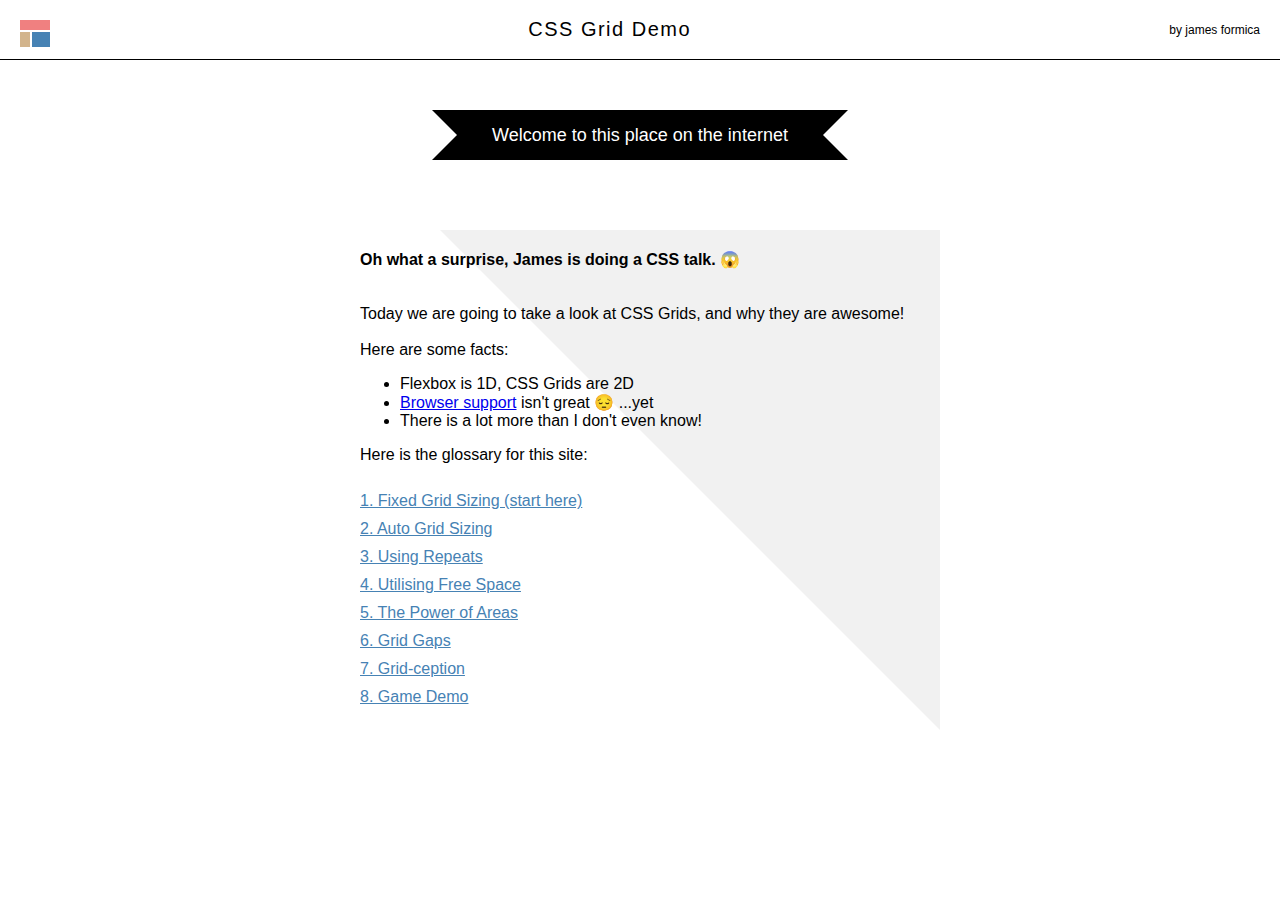
<file: index.html>
<html>
    <head>
        <title>CSS Grid</title>
        <link rel="stylesheet" href="css/layout.css">
        <link rel="stylesheet" href="css/header.css">
    </head>
    <body class="body">
        <header class="header">
            <div class="header__square"></div>
            <h1 class="header__title">CSS Grid Demo</h1>
            <span class="header__subtitle">By James Formica</span>
        </header>
        <section class="viewport">

            <h2 class="title">Welcome to this place on the internet</h2>

            <div class="info">
                <b>Oh what a surprise, James is doing a CSS talk. 😱</b>
                <br/><br/><br/>
                Today we are going to take a look at CSS Grids, and why they are awesome! 
                <br/><br/>
                Here are some facts:

                <ul>
                    <li>Flexbox is 1D, CSS Grids are 2D</li>
                    <li><a href="http://caniuse.com/#search=grid" target="_blank">Browser support</a> isn't great 😔 ...yet</li>
                    <li>There is a lot more than I don't even know!</li>
                </ul>

                Here is the glossary for this site:
                <br/><br/>
                <a href="views/1-grid-fixed.html">1. Fixed Grid Sizing (start here)</a>
                <a href="views/2-grid-auto.html">2. Auto Grid Sizing</a>
                <a href="views/3-grid-repeat.html">3. Using Repeats</a>
                <a href="views/4-grid-fr.html">4. Utilising Free Space</a>
                <a href="views/5-grid-areas.html">5. The Power of Areas</a>
                <a href="views/6-grid-gap.html">6. Grid Gaps</a>
                <a href="views/7-grid-ception.html">7. Grid-ception</a>
                <a href="views/8-grid-game.html">8. Game Demo</a>
            </div>
        </section>
    </body>
</html>
</file>
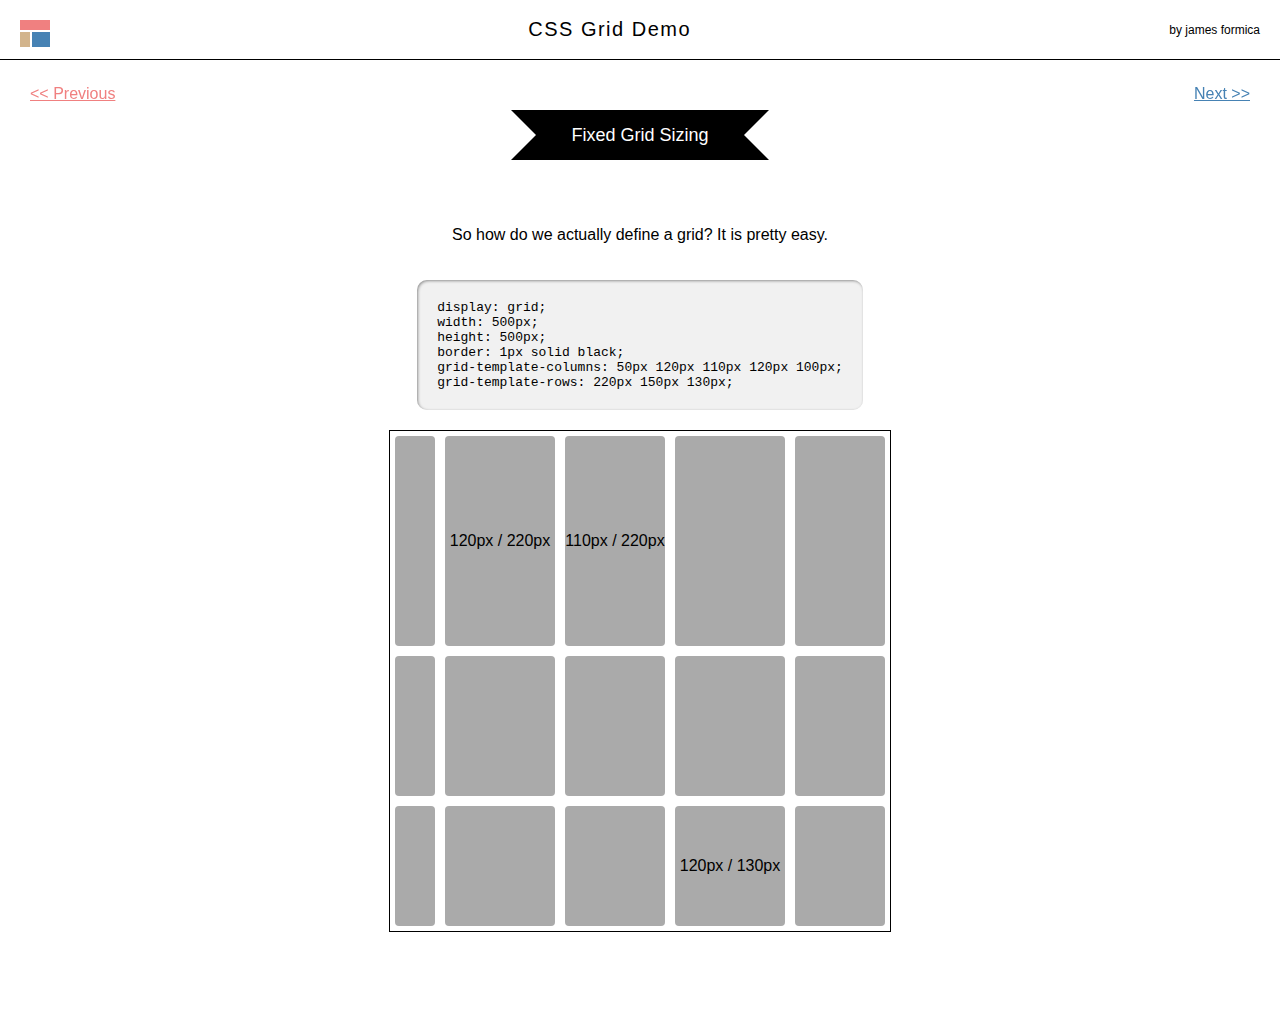
<file: views/1-grid-fixed.html>
<html>

<head>
    <title>CSS Grid</title>
    <link rel="stylesheet" href="../css/layout.css">
    <link rel="stylesheet" href="../css/header.css">

    <link rel="stylesheet" href="../css/grids/grid1.css">
</head>

<body class="body">
    <header class="header">
        <a href="../index.html"><div class="header__square"></div></a>
        <h1 class="header__title">CSS Grid Demo</h1>
        <span class="header__subtitle">By James Formica</span>
    </header>
    <section class="viewport">

        <h2 class="title">Fixed Grid Sizing</h2>

        <p>So how do we actually define a grid? It is pretty easy.</p>

        <pre>
display: grid;
width: 500px;
height: 500px;
border: 1px solid black;
grid-template-columns: 50px 120px 110px 120px 100px;
grid-template-rows: 220px 150px 130px;</pre>

        <div class="grid1">
            <div class="item" style="background-color: #aaa"></div>
            <div class="item" style="background-color: #aaa">120px / 220px</div>
            <div class="item" style="background-color: #aaa">110px / 220px</div>
            <div class="item" style="background-color: #aaa"></div>
            <div class="item" style="background-color: #aaa"></div>
            <div class="item" style="background-color: #aaa"></div>
            <div class="item" style="background-color: #aaa"></div>
            <div class="item" style="background-color: #aaa"></div>
            <div class="item" style="background-color: #aaa"></div>
            <div class="item" style="background-color: #aaa"></div>
            <div class="item" style="background-color: #aaa"></div>
            <div class="item" style="background-color: #aaa"></div>
            <div class="item" style="background-color: #aaa"></div>
            <div class="item" style="background-color: #aaa">120px / 130px</div>
            <div class="item" style="background-color: #aaa"></div>
        </div>

        <div class="actions">
            <a href="../index.html" class="actions__previous">&lt;&lt; Previous</a>
            <a href="2-grid-auto.html" class="actions__next">Next &gt;&gt;</a>
        </div>

    </section>
</body>

</html>
</file>
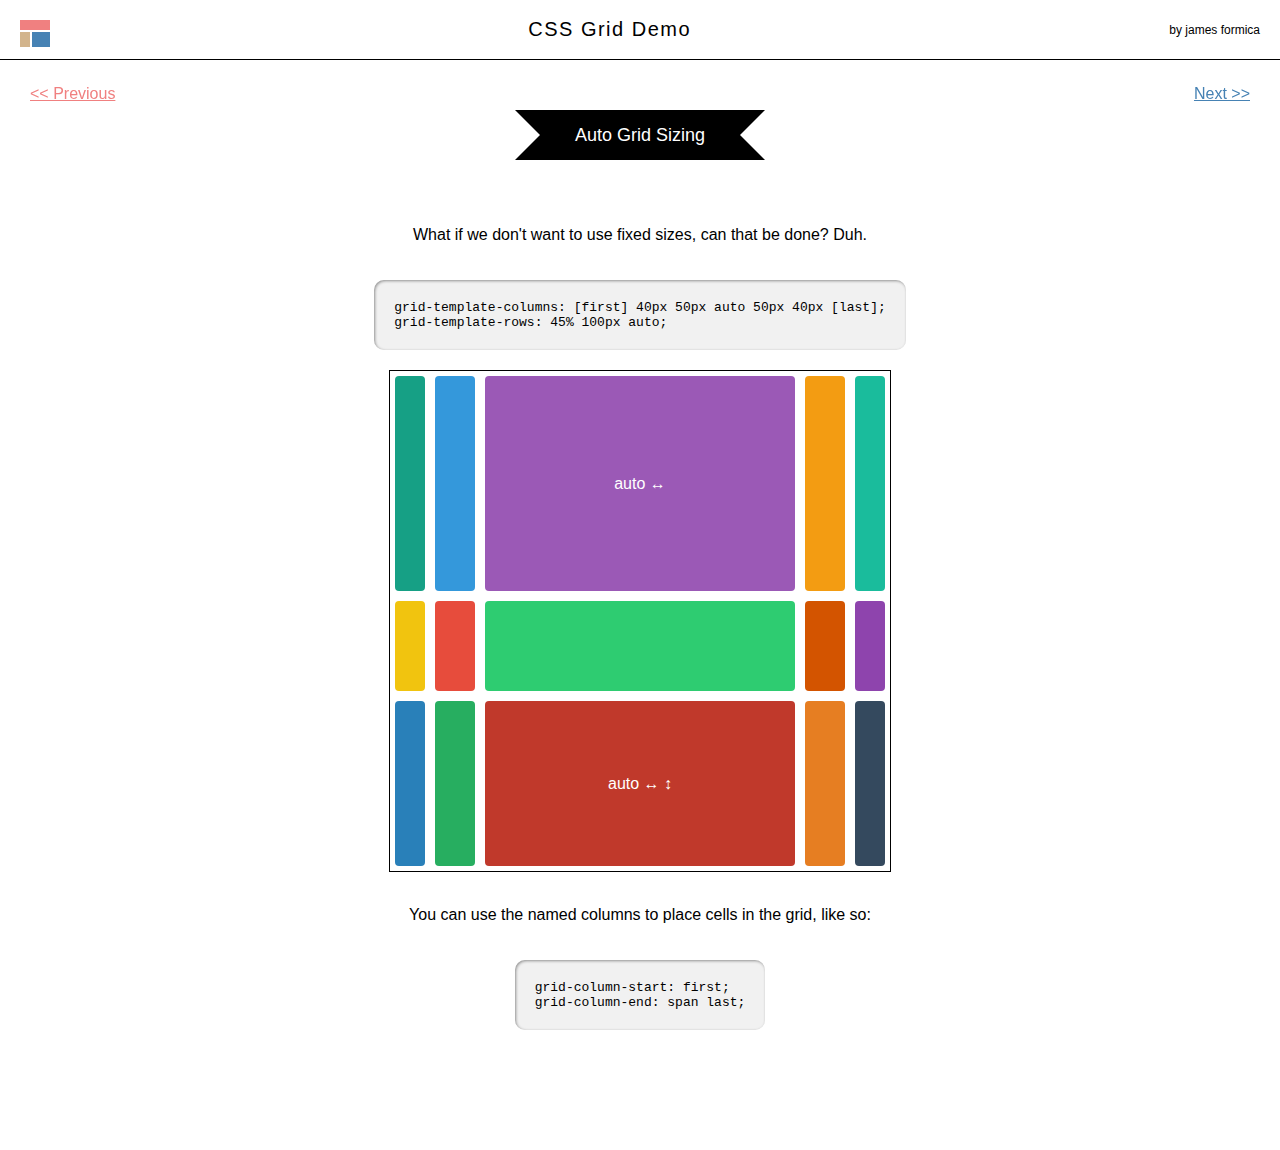
<file: views/2-grid-auto.html>
<html>

<head>
    <title>CSS Grid</title>
    <link rel="stylesheet" href="../css/layout.css">
    <link rel="stylesheet" href="../css/header.css">

    <link rel="stylesheet" href="../css/grids/grid2.css">
</head>

<body class="body">
    <header class="header">
        <a href="../index.html"><div class="header__square"></div></a>
        <h1 class="header__title">CSS Grid Demo</h1>
        <span class="header__subtitle">By James Formica</span>
    </header>
    <section class="viewport">

        <h2 class="title">Auto Grid Sizing</h2>

        <p>What if we don't want to use fixed sizes, can that be done? Duh.</p>

        <pre>
grid-template-columns: [first] 40px 50px auto 50px 40px [last];
grid-template-rows: 45% 100px auto;</pre>

        <div class="grid1">
            <div class="item" style="background-color: #16a085"></div>
            <div class="item" style="background-color: #3498db"></div>
            <div class="item" style="background-color: #9b59b6">auto ↔</div>
            <div class="item" style="background-color: #f39c12"></div>
            <div class="item" style="background-color: #1abc9c"></div>
            <div class="item" style="background-color: #f1c40f"></div>
            <div class="item" style="background-color: #e74c3c"></div>
            <div class="item" style="background-color: #2ecc71"></div>
            <div class="item" style="background-color: #d35400"></div>
            <div class="item" style="background-color: #8e44ad"></div>
            <div class="item" style="background-color: #2980b9"></div>
            <div class="item" style="background-color: #27ae60"></div>
            <div class="item" style="background-color: #c0392b">auto ↔ ↕</div>
            <div class="item" style="background-color: #e67e22"></div>
            <div class="item" style="background-color: #34495e"></div>
        </div>

        <br/>
        <p>You can use the named columns to place cells in the grid, like so:</p>

        <pre>
grid-column-start: first;
grid-column-end: span last;</pre>

        <div class="actions">
            <a href="1-grid-fixed.html" class="actions__previous">&lt;&lt; Previous</a>
            <a href="3-grid-repeat.html" class="actions__next">Next &gt;&gt;</a>
        </div>

    </section>
</body>

</html>
</file>
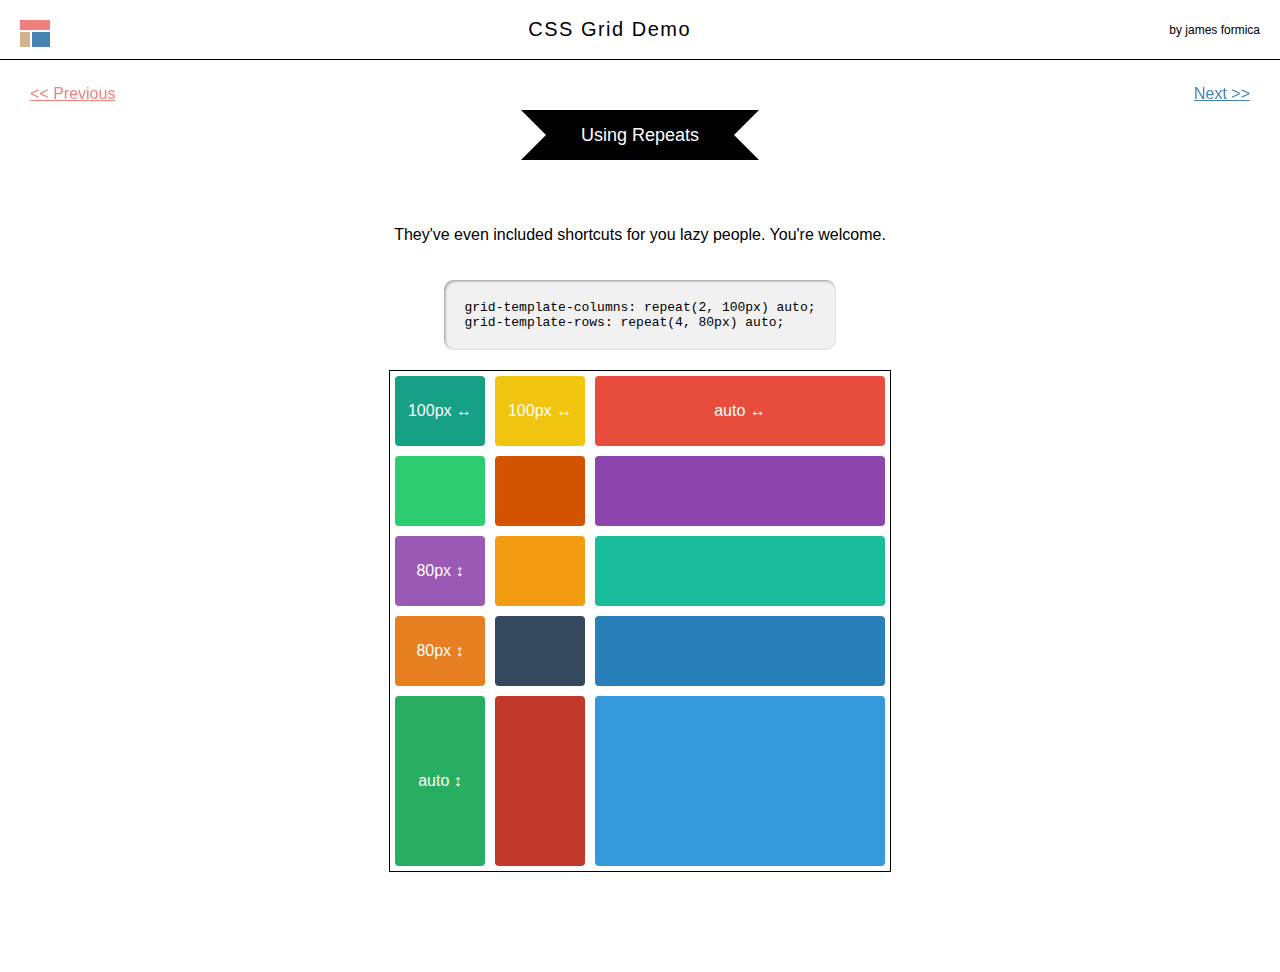
<file: views/3-grid-repeat.html>
<html>

<head>
    <title>CSS Grid</title>
    <link rel="stylesheet" href="../css/layout.css">
    <link rel="stylesheet" href="../css/header.css">

    <link rel="stylesheet" href="../css/grids/grid3.css">
</head>

<body class="body">
    <header class="header">
        <a href="../index.html"><div class="header__square"></div></a>
        <h1 class="header__title">CSS Grid Demo</h1>
        <span class="header__subtitle">By James Formica</span>
    </header>
    <section class="viewport">

        <h2 class="title">Using Repeats</h2>

        <p>They've even included shortcuts for you lazy people. You're welcome.</p>

        <pre>
grid-template-columns: repeat(2, 100px) auto;
grid-template-rows: repeat(4, 80px) auto;</pre>

        <div class="grid1">
            <div class="item" style="background-color: #16a085">100px ↔</div>
            <div class="item" style="background-color: #f1c40f">100px ↔</div>
            <div class="item" style="background-color: #e74c3c">auto ↔</div>
            <div class="item" style="background-color: #2ecc71"></div>
            <div class="item" style="background-color: #d35400"></div>
            <div class="item" style="background-color: #8e44ad"></div>
            <div class="item" style="background-color: #9b59b6">80px ↕</div>
            <div class="item" style="background-color: #f39c12"></div>
            <div class="item" style="background-color: #1abc9c"></div>
            <div class="item" style="background-color: #e67e22">80px ↕</div>
            <div class="item" style="background-color: #34495e"></div>
            <div class="item" style="background-color: #2980b9"></div>
            <div class="item" style="background-color: #27ae60">auto ↕</div>
            <div class="item" style="background-color: #c0392b"></div>
            <div class="item" style="background-color: #3498db"></div>
        </div>

        <div class="actions">
            <a href="2-grid-auto.html" class="actions__previous">&lt;&lt; Previous</a>
            <a href="4-grid-fr.html" class="actions__next">Next &gt;&gt;</a>
        </div>

    </section>
</body>

</html>
</file>
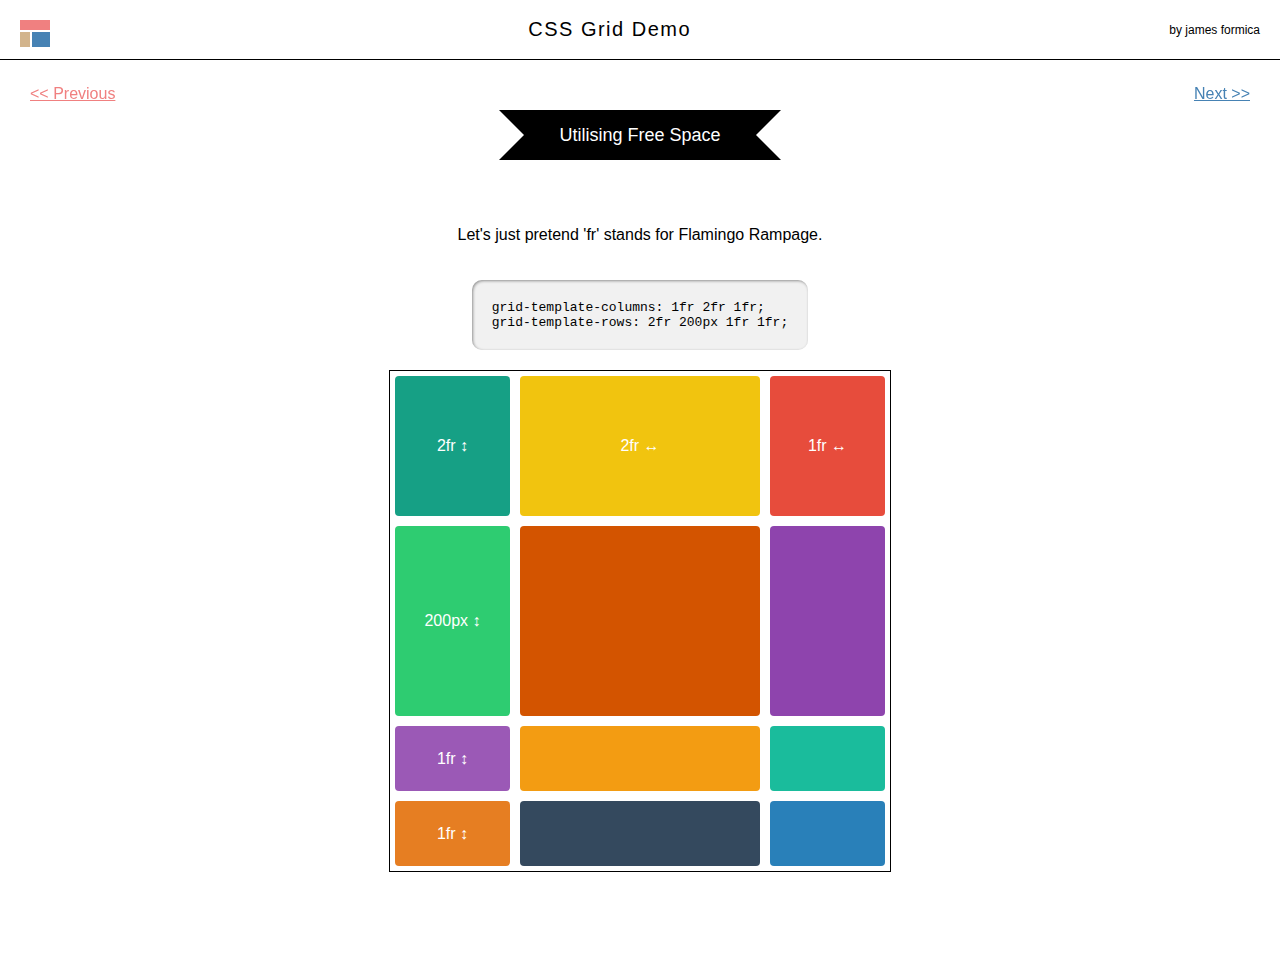
<file: views/4-grid-fr.html>
<html>

<head>
    <title>CSS Grid</title>
    <link rel="stylesheet" href="../css/layout.css">
    <link rel="stylesheet" href="../css/header.css">

    <link rel="stylesheet" href="../css/grids/grid4.css">
</head>

<body class="body">
    <header class="header">
        <a href="../index.html"><div class="header__square"></div></a>
        <h1 class="header__title">CSS Grid Demo</h1>
        <span class="header__subtitle">By James Formica</span>
    </header>
    <section class="viewport">

        <h2 class="title">Utilising Free Space</h2>

        <p>Let's just pretend 'fr' stands for Flamingo Rampage.</p>

        <pre>
grid-template-columns: 1fr 2fr 1fr;
grid-template-rows: 2fr 200px 1fr 1fr;</pre>

        <div class="grid1">
            <div class="item" style="background-color: #16a085">2fr ↕</div>
            <div class="item" style="background-color: #f1c40f">2fr ↔</div>
            <div class="item" style="background-color: #e74c3c">1fr ↔</div>
            <div class="item" style="background-color: #2ecc71">200px ↕</div>
            <div class="item" style="background-color: #d35400"></div>
            <div class="item" style="background-color: #8e44ad"></div>
            <div class="item" style="background-color: #9b59b6">1fr ↕</div>
            <div class="item" style="background-color: #f39c12"></div>
            <div class="item" style="background-color: #1abc9c"></div>
            <div class="item" style="background-color: #e67e22">1fr ↕</div>
            <div class="item" style="background-color: #34495e"></div>
            <div class="item" style="background-color: #2980b9"></div>
        </div>

        <div class="actions">
            <a href="3-grid-repeat.html" class="actions__previous">&lt;&lt; Previous</a>
            <a href="5-grid-areas.html" class="actions__next">Next &gt;&gt;</a>
        </div>

    </section>
</body>

</html>
</file>
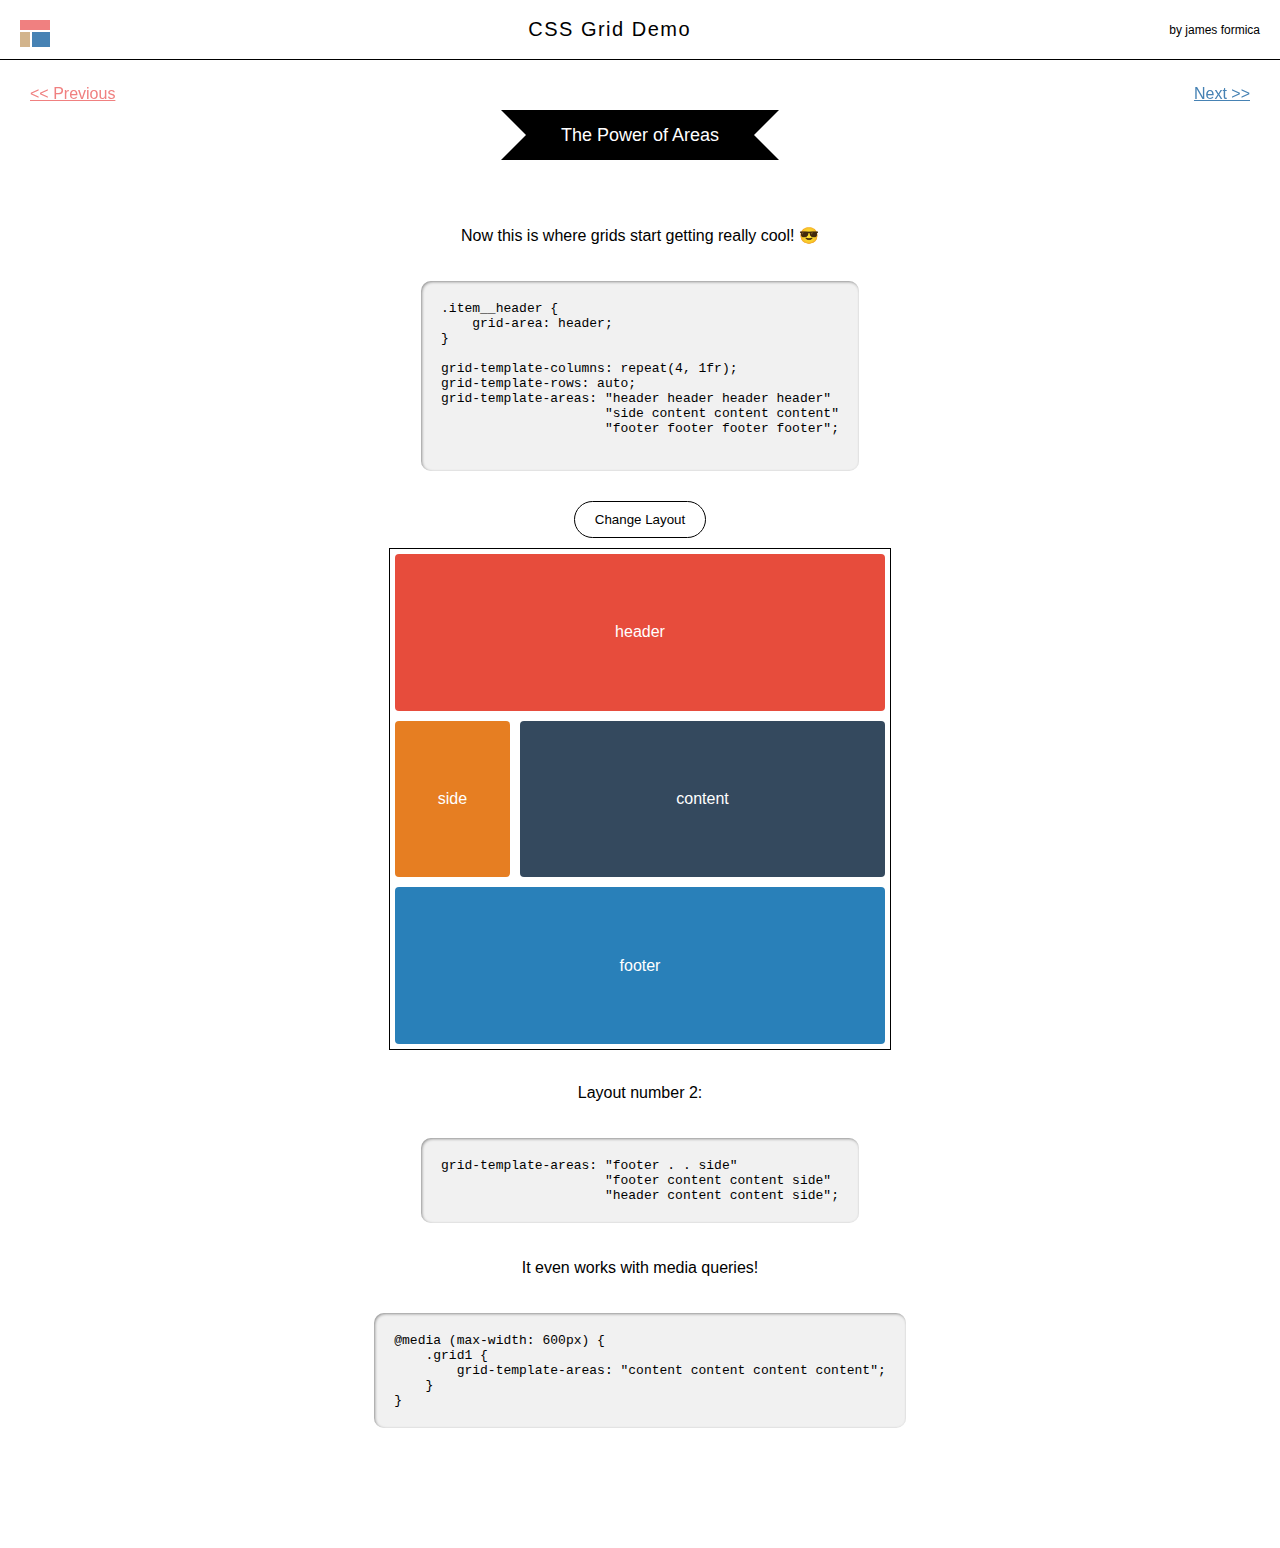
<file: views/5-grid-areas.html>
<html>

<head>
    <title>CSS Grid</title>
    <link rel="stylesheet" href="../css/layout.css">
    <link rel="stylesheet" href="../css/header.css">

    <link rel="stylesheet" href="../css/grids/grid5.css">
</head>

<body class="body">
    <header class="header">
        <a href="../index.html"><div class="header__square"></div></a>
        <h1 class="header__title">CSS Grid Demo</h1>
        <span class="header__subtitle">By James Formica</span>
    </header>
    <section class="viewport">

        <h2 class="title">The Power of Areas</h2>

        <p>Now this is where grids start getting really cool! 😎</p>

        <pre>
.item__header {
    grid-area: header;
}

grid-template-columns: repeat(4, 1fr);
grid-template-rows: auto;
grid-template-areas: "header header header header"
                     "side content content content"
                     "footer footer footer footer";
        </pre>

        <button onclick="switchGrid()">Change Layout</button>

        <div class="grid1 grid1-normal" id="grid">
            <div class="item item__header" style="background-color: #e74c3c">header</div>
            <div class="item item__side" style="background-color: #e67e22">side</div>
            <div class="item item__content" style="background-color: #34495e">content</div>
            <div class="item item__footer" style="background-color: #2980b9">footer</div>
        </div>

        <br/>
        <p>Layout number 2:</p>

        <pre>
grid-template-areas: "footer . . side"
                     "footer content content side"
                     "header content content side";</pre>

        <p>It even works with media queries!</p>

        <pre>
@media (max-width: 600px) {
    .grid1 {
        grid-template-areas: "content content content content";
    }
}</pre>

        <div class="actions">
            <a href="4-grid-fr.html" class="actions__previous">&lt;&lt; Previous</a>
            <a href="6-grid-gap.html" class="actions__next">Next &gt;&gt;</a>
        </div>

    </section>

    <script>
        var counter = 0;
        var classes = ["grid1-normal", "grid1-switch", "grid1-layout1", "grid1-layout2", "grid1-layout3", "grid1-layout4"];
        
        function switchGrid() {
            var _grid = document.getElementById("grid");

            _grid.classList.remove(classes[counter % classes.length]);
            counter++;
            _grid.classList.add(classes[counter % classes.length]);
        }
    </script>

</body>

</html>
</file>
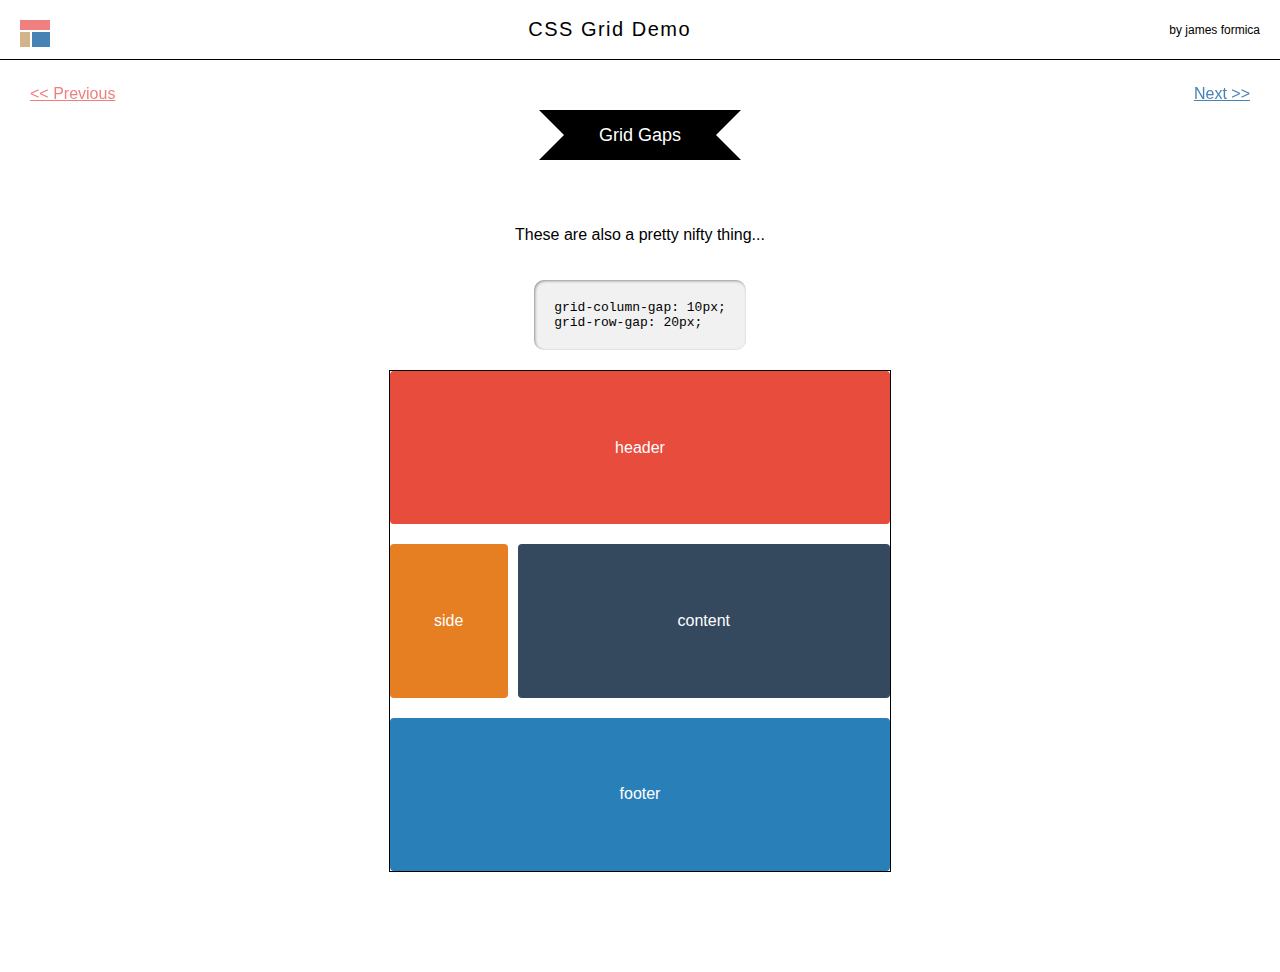
<file: views/6-grid-gap.html>
<html>

<head>
    <title>CSS Grid</title>
    <link rel="stylesheet" href="../css/layout.css">
    <link rel="stylesheet" href="../css/header.css">

    <link rel="stylesheet" href="../css/grids/grid6.css">
</head>

<body class="body">
    <header class="header">
        <a href="../index.html"><div class="header__square"></div></a>
        <h1 class="header__title">CSS Grid Demo</h1>
        <span class="header__subtitle">By James Formica</span>
    </header>
    <section class="viewport">

        <h2 class="title">Grid Gaps</h2>

        <p>These are also a pretty nifty thing...</p>

        <pre>
grid-column-gap: 10px;
grid-row-gap: 20px;</pre>

        <div class="grid1" id="grid">
            <div class="item item__header" style="background-color: #e74c3c">header</div>
            <div class="item item__side" style="background-color: #e67e22">side</div>
            <div class="item item__content" style="background-color: #34495e">content</div>
            <div class="item item__footer" style="background-color: #2980b9">footer</div>
        </div>

        <div class="actions">
            <a href="5-grid-areas.html" class="actions__previous">&lt;&lt; Previous</a>
            <a href="7-grid-ception.html" class="actions__next">Next &gt;&gt;</a>
        </div>

    </section>

</body>

</html>
</file>
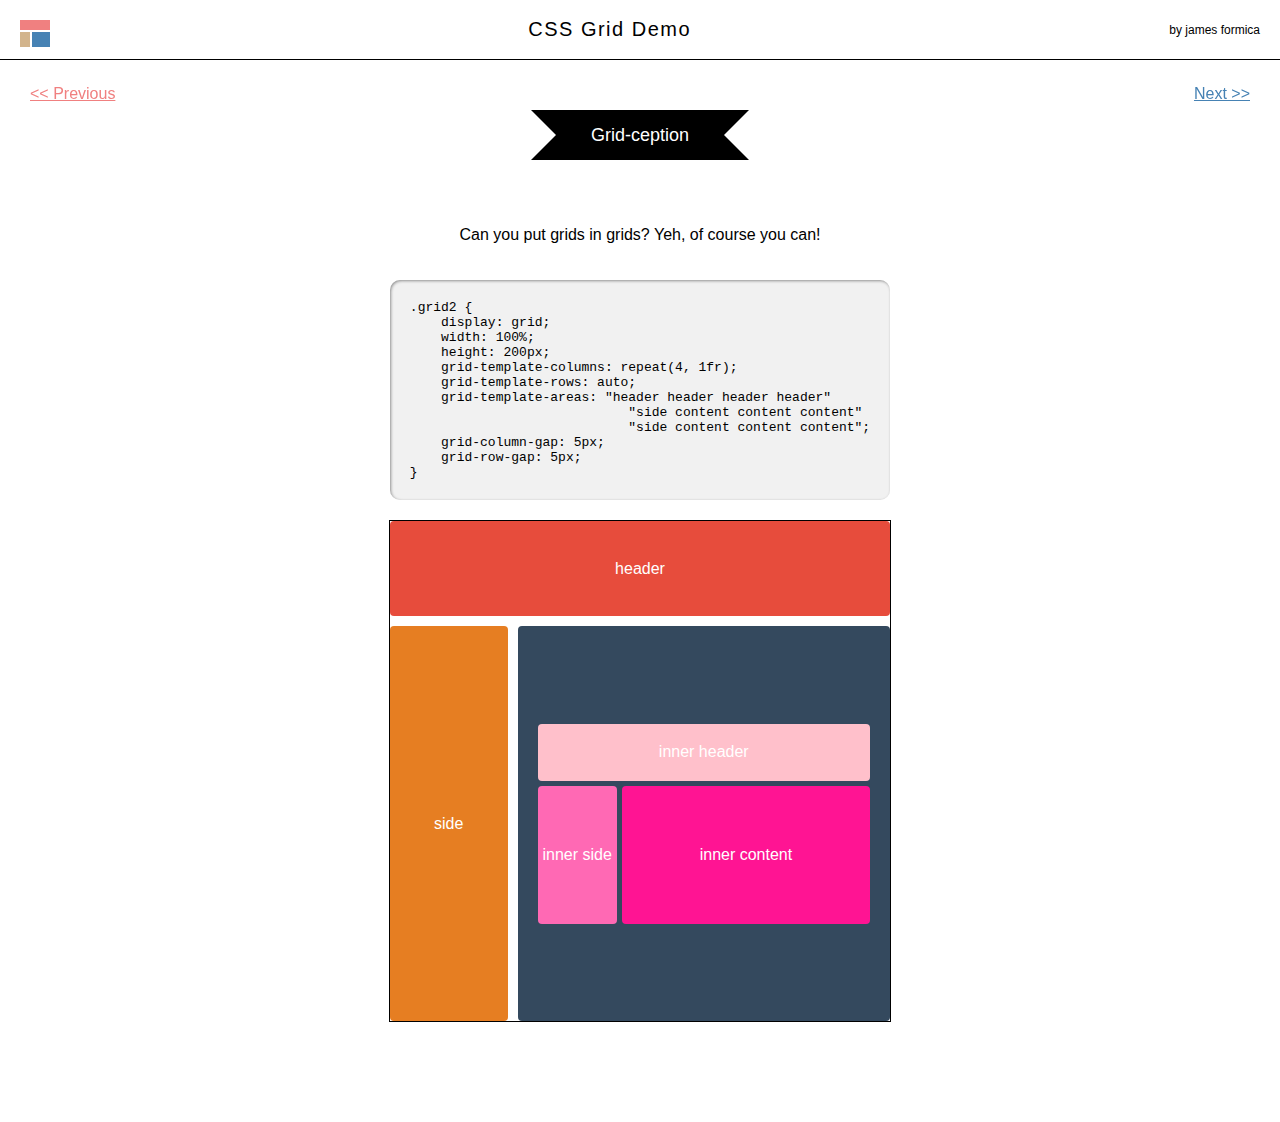
<file: views/7-grid-ception.html>
<html>

<head>
    <title>CSS Grid</title>
    <link rel="stylesheet" href="../css/layout.css">
    <link rel="stylesheet" href="../css/header.css">

    <link rel="stylesheet" href="../css/grids/grid7.css">
</head>

<body class="body">
    <header class="header">
        <a href="../index.html"><div class="header__square"></div></a>
        <h1 class="header__title">CSS Grid Demo</h1>
        <span class="header__subtitle">By James Formica</span>
    </header>
    <section class="viewport">

        <h2 class="title">Grid-ception</h2>

        <p>Can you put grids in grids? Yeh, of course you can!</p>

        <pre>
.grid2 {
    display: grid;
    width: 100%;
    height: 200px;
    grid-template-columns: repeat(4, 1fr);
    grid-template-rows: auto;
    grid-template-areas: "header header header header"
                            "side content content content"
                            "side content content content";
    grid-column-gap: 5px;
    grid-row-gap: 5px;
}</pre>

        <div class="grid1" id="grid">
            <div class="item item__header" style="background-color: #e74c3c">header</div>
            <div class="item item__side" style="background-color: #e67e22">side</div>
            <div class="item item__content" style="background-color: #34495e">
                <div class="grid2">
                    <div class="item item__header" style="background-color: pink">inner header</div>
                    <div class="item item__side" style="background-color: hotpink">inner side</div>
                    <div class="item item__content" style="background-color: deeppink">inner content</div>
                </div>
            </div>
        </div>

        <div class="actions">
            <a href="6-grid-gap.html" class="actions__previous">&lt;&lt; Previous</a>
            <a href="8-grid-game.html" class="actions__next">Next &gt;&gt;</a>
        </div>

    </section>

</body>

</html>
</file>
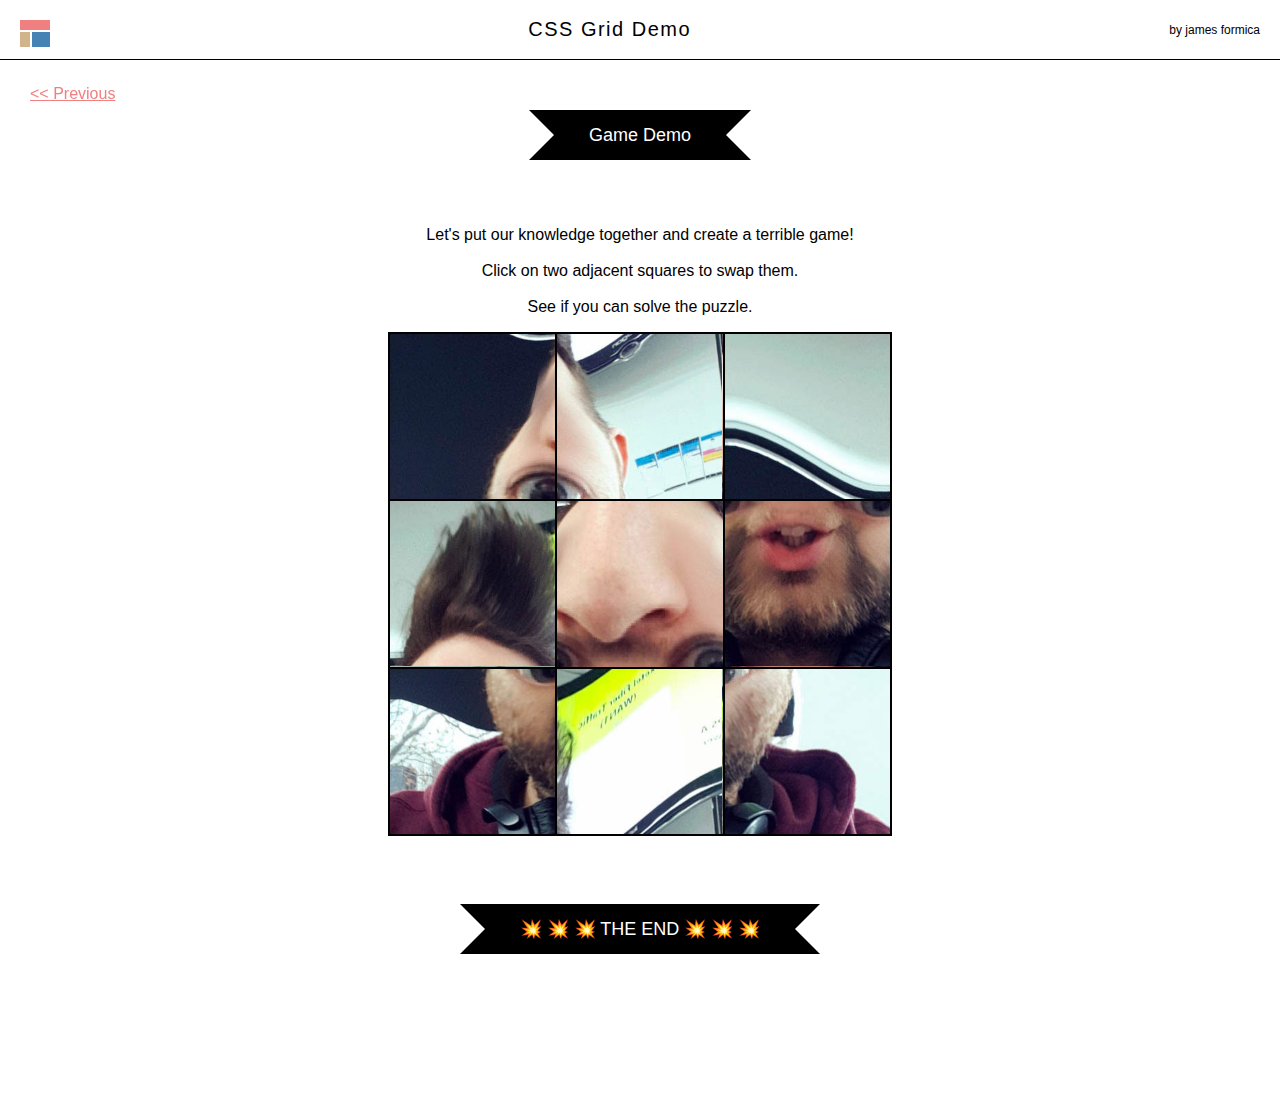
<file: views/8-grid-game.html>
<html>

<head>
    <title>CSS Grid</title>
    <link rel="stylesheet" href="../css/layout.css">
    <link rel="stylesheet" href="../css/header.css">

    <link rel="stylesheet" href="../css/grids/grid8.css">
</head>

<body class="body" onload="initGame()">
    <header class="header">
        <a href="../index.html"><div class="header__square"></div></a>
        <h1 class="header__title">CSS Grid Demo</h1>
        <span class="header__subtitle">By James Formica</span>
    </header>
    <section class="viewport">

        <h2 class="title">Game Demo</h2>

        <p>
            Let's put our knowledge together and create a terrible game!
            <br/>
            <br/>
            Click on two adjacent squares to swap them.
            <br/>
            <br/>
            See if you can solve the puzzle.
        </p>

        <div class="grid1" id="grid">
            <div class="item" style="background-image: url('../images/1.jpg')"></div>
            <div class="item" style="background-image: url('../images/2.jpg')"></div>
            <div class="item" style="background-image: url('../images/3.jpg')"></div>
            <div class="item" style="background-image: url('../images/4.jpg')"></div>
            <div class="item" style="background-image: url('../images/5.jpg')"></div>
            <div class="item" style="background-image: url('../images/6.jpg')"></div>
            <div class="item" style="background-image: url('../images/7.jpg')"></div>
            <div class="item" style="background-image: url('../images/8.jpg')"></div>
            <div class="item" style="background-image: url('../images/9.jpg')"></div>
        </div>

        <br/>
        <h2 class="title">💥 💥 💥 THE END 💥 💥 💥</h2>

        <div class="actions">
            <a href="7-grid-ception.html" class="actions__previous">&lt;&lt; Previous</a>
        </div>

    </section>

    <script>
        var _selectedItem = null;

        function initGame() {
            var _items = document.getElementsByClassName("item");

            var gridColumns = 3;
            var gridColumnIndex = 1;
            var gridRowIndex = 1;
            var positions = [];

            for (var i = 0; i < _items.length; i++) {
                positions.push([gridColumnIndex, gridRowIndex]);

                gridColumnIndex++;
                if (gridColumnIndex > gridColumns) {
                    gridColumnIndex = 1;
                    gridRowIndex++;
                }
            }

            for (var i = 0; i < _items.length; i++) {
                var min = 0;
                var max = positions.length - 1;
                var num = Math.floor(Math.random() * (max - min)) + min;
                var pos = positions.splice(num, 1)[0];

                _items[i].style.gridColumnStart = pos[0];
                _items[i].style.gridRowStart = pos[1];
                _items[i].addEventListener("click", onItemClick);
            }
        }

        function onItemClick(e) {
            var _item = e.currentTarget;

            if (_selectedItem === null) {
                _selectedItem = _item;
                _selectedItem.classList.add("item-selected");
                return;
            }

            if (isOneAppart(_item, _selectedItem)) {
                var tempItemColStart = _item.style.gridColumnStart;
                var tempItemRowStart = _item.style.gridRowStart;

                _item.style.gridColumnStart = _selectedItem.style.gridColumnStart;
                _item.style.gridRowStart = _selectedItem.style.gridRowStart;

                _selectedItem.style.gridColumnStart = tempItemColStart;
                _selectedItem.style.gridRowStart = tempItemRowStart;
            }

            _selectedItem.classList.remove("item-selected");
            _selectedItem = null;
        }

        function isOneAppart(_item1, _item2) {
            if (Math.abs(_item1.style.gridColumnStart - _item2.style.gridColumnStart) === 1) {
                if (_item1.style.gridRowStart == _item2.style.gridRowStart) {
                    return true;
                }
            }

            if (Math.abs(_item1.style.gridRowStart - _item2.style.gridRowStart) === 1) {
                if (_item1.style.gridColumnStart == _item2.style.gridColumnStart) {
                    return true;
                }
            }

            return false;
        }
    </script>

</body>

</html>
</file>
<file: css/layout.css>
.body {
    margin: 0;
    padding: 0;
    font-family: Helvetica, Arial, sans-serif;
}

.viewport {
    overflow: auto;
    display: flex;
    flex-direction: column;
    align-items: center;
    padding-bottom: 50px;
}

.viewport > p{
    text-align: center;
}

.title {
    font-size: 18px;
    font-weight: normal;
    margin: 50px 0;
    background: black;
    padding: 0 10px;
    height: 50px;
    line-height: 50px;
    position: relative;
    color: white;
}

.title::after {
    position: absolute;
    top: 0;
    left: -50px;
    content: "";
    border: 25px solid black;
    border-left-color: transparent;
}

.title::before {
    position: absolute;
    top: 0;
    right: -50px;
    content: "";
    border: 25px solid black;
    border-right-color: transparent;
}

.actions {
    width: 100%;
    margin-top: 50px;
    display: flex;
    flex-direction: row;
    justify-content: space-between;
    align-items: center;
    padding: 0 20px;
    box-sizing: border-box;
}

.actions__next {
    position: fixed;
    top: 80px;
    right: 20px;
    color: steelblue;
    padding: 5px 10px;
}

.actions__previous {
    position: fixed;
    top: 80px;
    left: 20px;
    color: lightcoral;
    padding: 5px 10px;
}

.info {
    position: relative;
    width: 80%;
    max-width: 600px;
    padding: 20px;
    margin: 20px 0;
    box-sizing: border-box;
}

.info::before {
    content: "";
    position: absolute;
    top: 0;
    right: 0;
    border: 250px solid transparent;
    border-right-color: #f1f1f1;
    border-top-color: #f1f1f1;
    z-index: -1;
}

.info > a {
    color: steelblue;
    display: block;
    margin: 10px 0;
    transition: 0.2s;
}

.info > a:hover {
    transform: translateX(10px);
}

pre {
    box-shadow: inset 1px 1px 3px rgba(0,0,0,0.4);
    padding: 20px;
    background: #f1f1f1;
    border-radius: 10px;
    margin: 20px 0;
}

button {
    padding: 10px 20px;
    margin: 10px 0;
    background: white;
    border: 1px solid black;
    border-radius: 100px;
    cursor: pointer;
}

button:hover {
    background: #f2f2f2;
}
</file>
<file: css/header.css>
.header {
    width: 100%;
    height: 60px;
    border-bottom: 1px solid black;
    display: flex;
    flex-direction: row;
    justify-content: space-between;
    align-items: center;
    padding: 0 20px;
    box-sizing: border-box;
}

.header__square {
    position: relative;
    width: 30px;
    height: 10px;
    background-color: lightcoral;
    transform: translateY(-50%);
}

.header__square::before {
    content: "";
    position: absolute;
    top: 12px;
    left: 0px;
    width: 10px;
    height: 15px;
    background-color: tan;
}

.header__square::after {
    content: "";
    position: absolute;
    top: 12px;
    left: 12px;
    width: 18px;
    height: 15px;
    background-color: steelblue;
}

.header__title {
    font-size: 20px;
    letter-spacing: 1.5px;
    font-weight: 100;
}

.header__subtitle {
    font-size: 12px;
    text-transform: lowercase;
}
</file>
<file: css/grids/grid1.css>
.grid1 {
    display: grid;
    width: 500px;
    height: 500px;
    border: 1px solid black;
    grid-template-columns: 50px 120px 110px 120px 100px;
    grid-template-rows: 220px 150px 130px;
}

.item {
    border-radius: 4px;
    margin: 5px;
    display: flex;
    justify-content: center;
    align-items: center;
}
</file>
<file: css/grids/grid2.css>
.grid1 {
    display: grid;
    width: 500px;
    height: 500px;
    border: 1px solid black;
    grid-template-columns: [first] 40px 50px auto 50px 40px [last];
    grid-template-rows: 45% 100px auto;
}

.item {
    border-radius: 4px;
    margin: 5px;
    color: white;
    display: flex;
    justify-content: center;
    align-items: center;
}
</file>
<file: css/grids/grid3.css>
.grid1 {
    display: grid;
    width: 500px;
    height: 500px;
    border: 1px solid black;
    grid-template-columns: repeat(2, 100px) auto;
    grid-template-rows: repeat(4, 80px) auto;
}

.item {
    border-radius: 4px;
    margin: 5px;
    color: white;
    display: flex;
    justify-content: center;
    align-items: center;
}
</file>
<file: css/grids/grid4.css>
.grid1 {
    display: grid;
    width: 500px;
    height: 500px;
    border: 1px solid black;
    grid-template-columns: 1fr 2fr 1fr;
    grid-template-rows: 2fr 200px 1fr 1fr;
}

.item {
    border-radius: 4px;
    margin: 5px;
    color: white;
    display: flex;
    justify-content: center;
    align-items: center;
}
</file>
<file: css/grids/grid5.css>
.grid1 {
    display: grid;
    width: 500px;
    height: 500px;
    border: 1px solid black;
    grid-template-columns: repeat(4, 1fr);
    grid-template-rows: auto;
}

.grid1-normal {
    grid-template-areas: "header header header header"
                         "side content content content"
                         "footer footer footer footer";
}

.grid1-switch {
    grid-template-areas: "footer . . side"
                        "footer content content side"
                         "header content content side";
}

.grid1-layout1 {
    grid-template-areas:  "header header header header"
                          "side content content footer"
                          "side content content footer";
}

.grid1-layout2 {
    grid-template-areas:  "header header header header"
                          "side side content content"
                          "side side content content";
}

.grid1-layout2 .item__footer {
    display: none;
}

.grid1-layout3 {
    grid-template-areas:  "header header header header"
                          "content content content content"
                          "content content content content";
}

.grid1-layout3 .item__footer, .grid1-layout3 .item__side {
    display: none;
}


.grid1-layout4 {
    grid-template-areas:  "header header header header"
                          "content content content content"
                          "side side side side";
}

.grid1-layout4 .item__footer {
    display: none;
}

@media (max-width: 600px) {
    .grid1 {
        grid-template-areas: "content content content content";
    }

    .item__header, .item__side, .item__footer {
        display: none !important;
    }
}

.item {
    border-radius: 4px;
    margin: 5px;
    color: white;
    display: flex;
    justify-content: center;
    align-items: center;
}

.item__header {
    grid-area: header;
}

.item__side {
    grid-area: side;
}

.item__content {
    grid-area: content;
}

.item__footer {
    grid-area: footer;
}
</file>
<file: css/grids/grid6.css>
.grid1 {
    display: grid;
    width: 500px;
    height: 500px;
    border: 1px solid black;
    grid-template-columns: repeat(4, 1fr);
    grid-template-rows: auto;
    grid-template-areas: "header header header header"
                         "side content content content"
                         "footer footer footer footer";
    grid-column-gap: 10px;
    grid-row-gap: 20px;
}

.item {
    border-radius: 4px;
    color: white;
    display: flex;
    justify-content: center;
    align-items: center;
}

.item__header {
    grid-area: header;
}

.item__side {
    grid-area: side;
}

.item__content {
    grid-area: content;
}

.item__footer {
    grid-area: footer;
}
</file>
<file: css/grids/grid7.css>
.grid1 {
    display: grid;
    width: 500px;
    height: 500px;
    border: 1px solid black;
    grid-template-columns: repeat(4, 1fr);
    grid-template-rows: auto;
    grid-template-areas: "header header header header"
                         "side content content content"
                         "side content content content";
    grid-column-gap: 10px;
    grid-row-gap: 10px;
}

.item {
    border-radius: 4px;
    color: white;
    display: flex;
    justify-content: center;
    align-items: center;
}

.item__header {
    grid-area: header;
}

.item__side {
    grid-area: side;
}

.item__content {
    grid-area: content;
    padding: 20px;
}

.grid2 {
    display: grid;
    width: 100%;
    height: 200px;
    grid-template-columns: repeat(4, 1fr);
    grid-template-rows: auto;
    grid-template-areas: "header header header header"
                         "side content content content"
                         "side content content content";
    grid-column-gap: 5px;
    grid-row-gap: 5px;
}
</file>
<file: css/grids/grid8.css>
.grid1 {
    display: grid;
    width: 500px;
    height: 500px;
    border: 2px solid black;
    grid-template-columns: repeat(3, 1fr);
    grid-template-columns: repeat(3, 1fr);
    grid-column-gap: 2px;
    grid-row-gap: 2px;
    background-color: black;
}

.item {
    color: white;
    display: flex;
    justify-content: center;
    align-items: center;
    cursor: pointer;
    background-size: contain;
}

.item:hover {
    outline: 1px dashed white;
}

.item-selected, .item-selected:hover {
    outline: 1px solid white;
}
</file>
